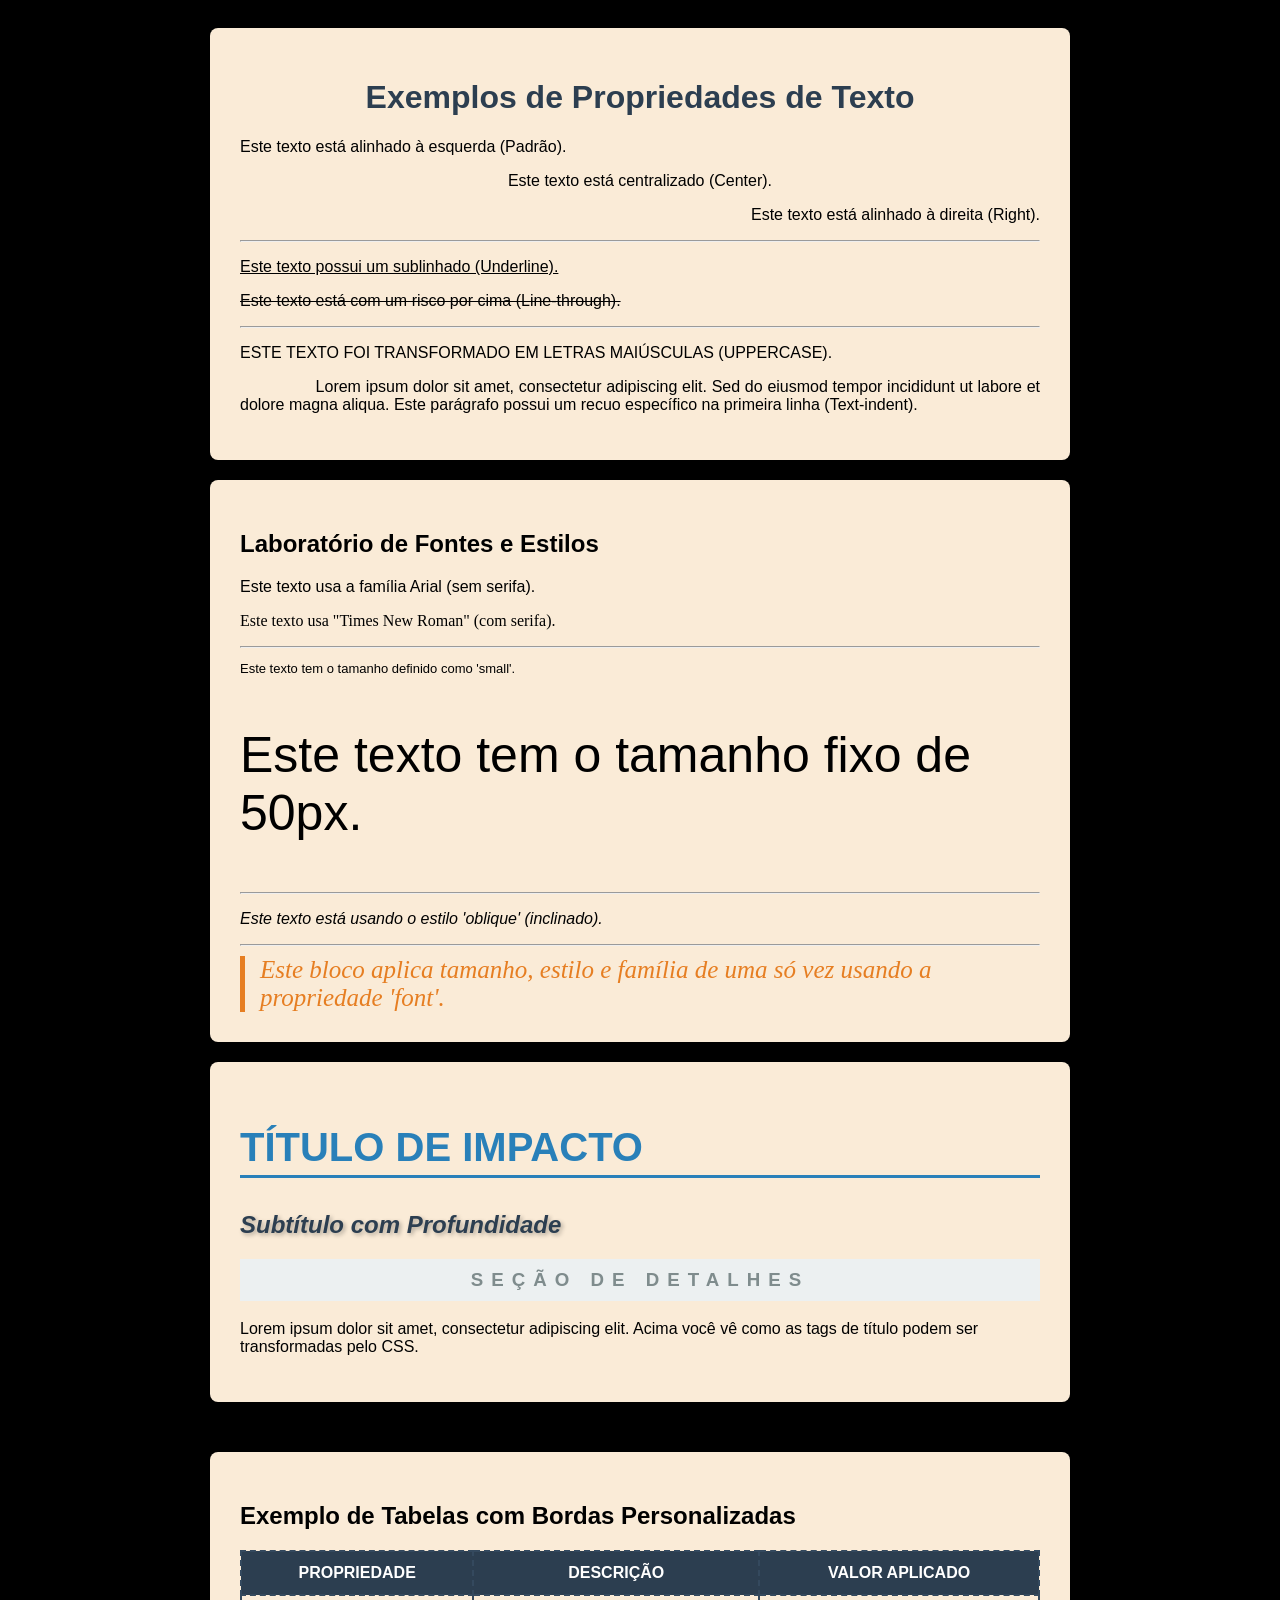
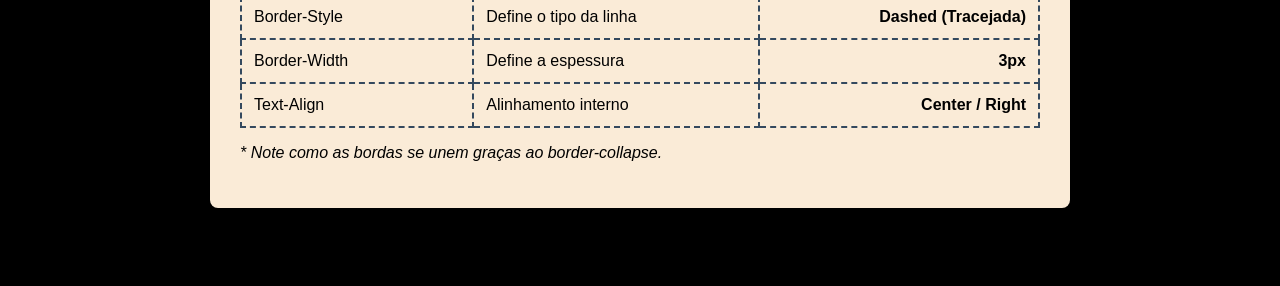
<file: index.html>
<!DOCTYPE html>
<html lang="pt-br">
<head>
    <meta charset="UTF-8">
    <meta name="viewport" content="width=device-width, initial-scale=1.0">
    <title>Exemplo de Estilização de Texto</title>
    <link rel="stylesheet" href="style.css">
</head>
<body>

    <main class="container">
        <h1>Exemplos de Propriedades de Texto</h1>

        <p class="alinhar-esquerda">Este texto está alinhado à esquerda (Padrão).</p>
        <p class="alinhar-centro">Este texto está centralizado (Center).</p>
        <p class="alinhar-direita">Este texto está alinhado à direita (Right).</p>

        <hr>

        <p class="sublinhado">Este texto possui um sublinhado (Underline).</p>
        <p class="riscado">Este texto está com um risco por cima (Line-through).</p>

        <hr>

        <p class="caixa-alta">Este texto foi transformado em letras maiúsculas (Uppercase).</p>
        
        <p class="paragrafo-recuo">
            Lorem ipsum dolor sit amet, consectetur adipiscing elit. Sed do eiusmod tempor 
            incididunt ut labore et dolore magna aliqua. Este parágrafo possui um recuo 
            específico na primeira linha (Text-indent).
        </p>
    </main>

<section class="container" style="margin-top: 20px;">
        <h2>Laboratório de Fontes e Estilos</h2>

        <p class="fonte-arial">Este texto usa a família Arial (sem serifa).</p>
        <p class="fonte-times">Este texto usa "Times New Roman" (com serifa).</p>

        <hr>

        <p class="tamanho-pequeno">Este texto tem o tamanho definido como 'small'.</p>
        <p class="tamanho-grande">Este texto tem o tamanho fixo de 50px.</p>

        <hr>

        <p class="estilo-obliquo">Este texto está usando o estilo 'oblique' (inclinado).</p>

        <hr>

        <div class="estilo-misto">
            Este bloco aplica tamanho, estilo e família de uma só vez usando a propriedade 'font'.
        </div>
    </section>

    <section class="container" style="margin-top: 20px; margin-bottom: 50px;">
        <h1 class="titulo-principal">Título de Impacto</h1>
        
        <h2 class="titulo-sombra">Subtítulo com Profundidade</h2>
        
        <h3 class="titulo-espacado">SEÇÃO DE DETALHES</h3>
        
        <p>
            Lorem ipsum dolor sit amet, consectetur adipiscing elit. 
            Acima você vê como as tags de título podem ser transformadas pelo CSS.
        </p>
    </section>

    <section class="container" style="margin-top: 20px; margin-bottom: 50px;">
        <h2>Exemplo de Tabelas com Bordas Personalizadas</h2>

        <table class="tabela-estilizada">
            <thead>
                <tr>
                    <th>Propriedade</th>
                    <th>Descrição</th>
                    <th>Valor Aplicado</th>
                </tr>
            </thead>
            <tbody>
                <tr>
                    <td>Border-Style</td>
                    <td>Define o tipo da linha</td>
                    <td>Dashed (Tracejada)</td>
                </tr>
                <tr>
                    <td>Border-Width</td>
                    <td>Define a espessura</td>
                    <td>3px</td>
                </tr>
                <tr>
                    <td>Text-Align</td>
                    <td>Alinhamento interno</td>
                    <td>Center / Right</td>
                </tr>
            </tbody>
        </table>

        <p><i>* Note como as bordas se unem graças ao border-collapse.</i></p>
    </section>

</body>
</html>
</file>
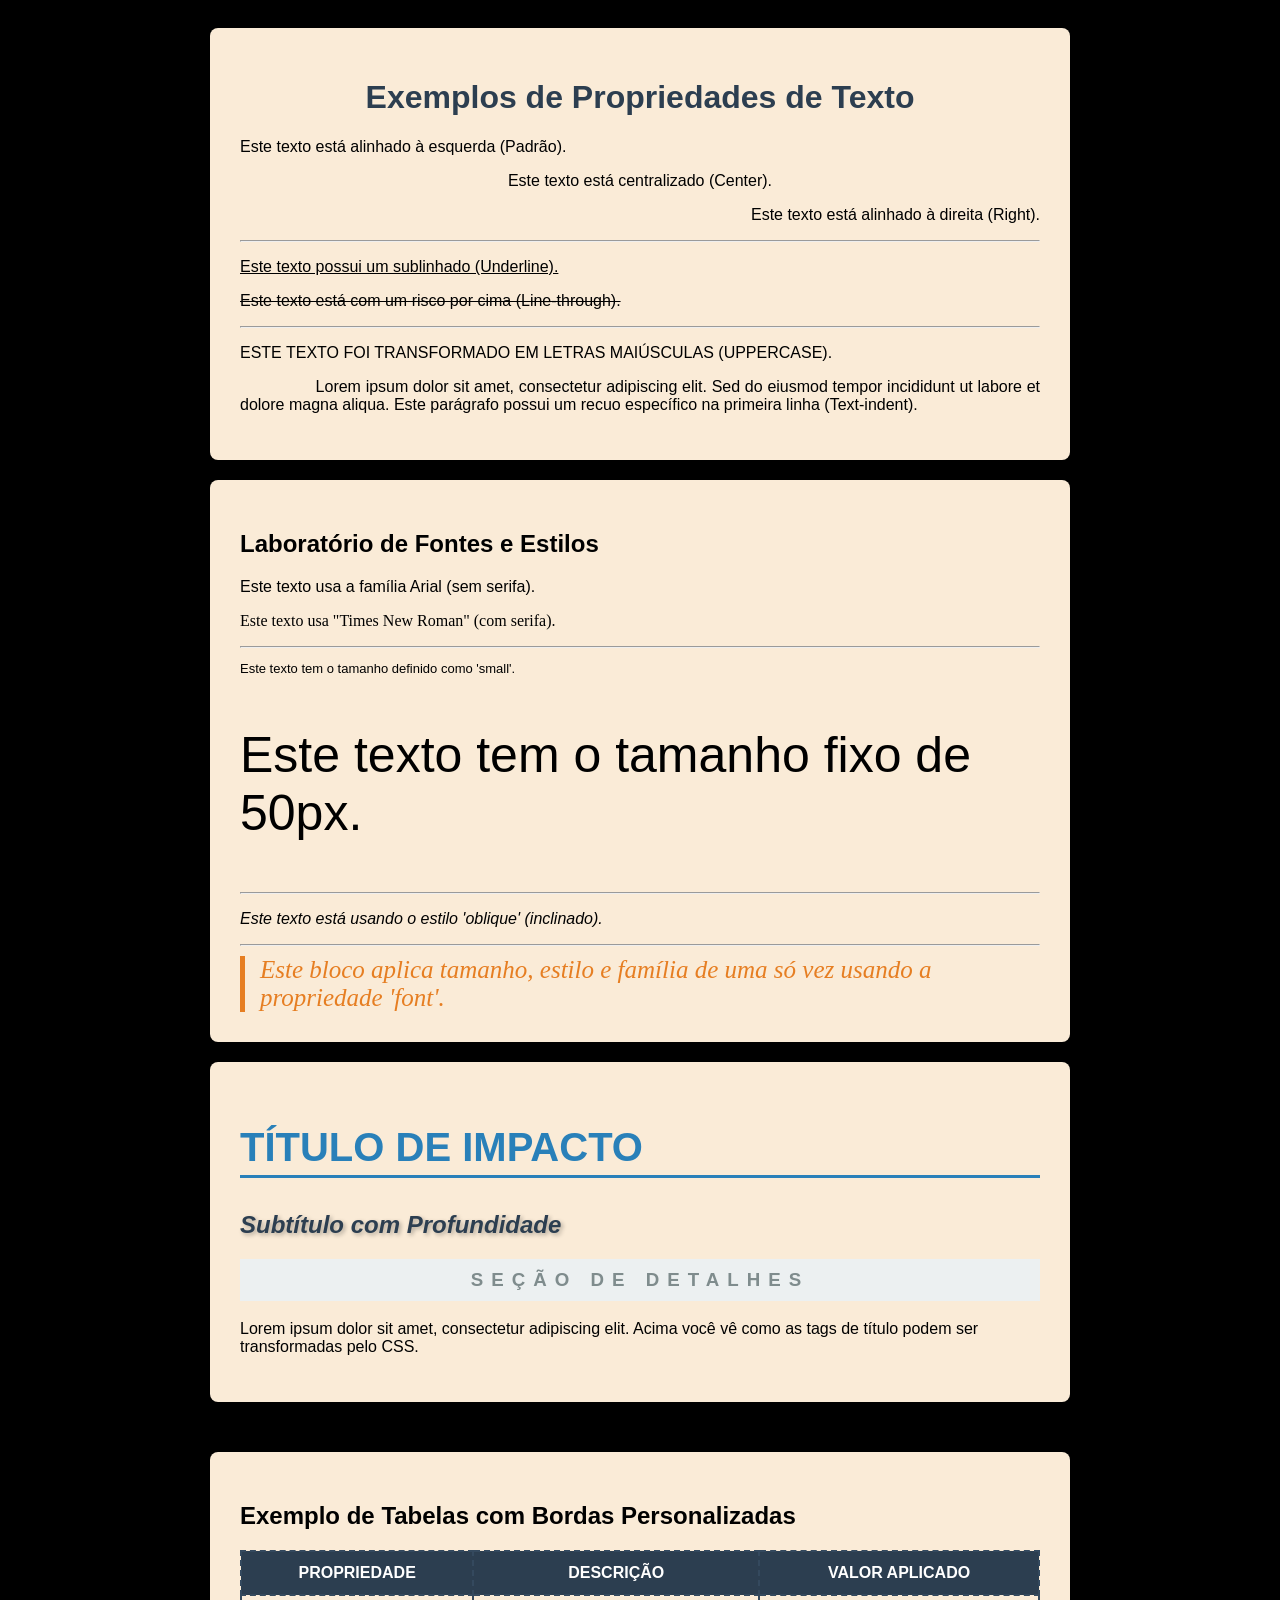
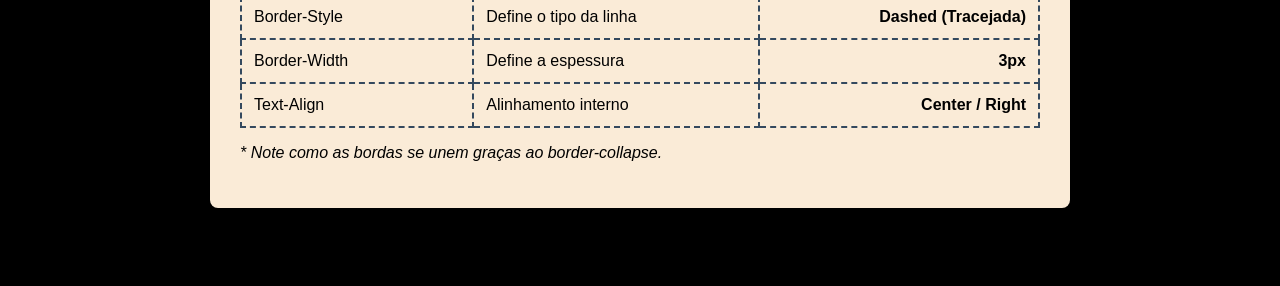
<file: 019-css-fontes.html>
<!DOCTYPE html>
<html lang="pt-br">
<head>
    <meta charset="UTF-8">
    <meta name="viewport" content="width=device-width, initial-scale=1.0">
    <title>Exemplo de Estilização de Texto</title>
    <link rel="stylesheet" href="style.css">
</head>
<body>

    <main class="container">
        <h1>Exemplos de Propriedades de Texto</h1>

        <p class="alinhar-esquerda">Este texto está alinhado à esquerda (Padrão).</p>
        <p class="alinhar-centro">Este texto está centralizado (Center).</p>
        <p class="alinhar-direita">Este texto está alinhado à direita (Right).</p>

        <hr>

        <p class="sublinhado">Este texto possui um sublinhado (Underline).</p>
        <p class="riscado">Este texto está com um risco por cima (Line-through).</p>

        <hr>

        <p class="caixa-alta">Este texto foi transformado em letras maiúsculas (Uppercase).</p>
        
        <p class="paragrafo-recuo">
            Lorem ipsum dolor sit amet, consectetur adipiscing elit. Sed do eiusmod tempor 
            incididunt ut labore et dolore magna aliqua. Este parágrafo possui um recuo 
            específico na primeira linha (Text-indent).
        </p>
    </main>

<section class="container" style="margin-top: 20px;">
        <h2>Laboratório de Fontes e Estilos</h2>

        <p class="fonte-arial">Este texto usa a família Arial (sem serifa).</p>
        <p class="fonte-times">Este texto usa "Times New Roman" (com serifa).</p>

        <hr>

        <p class="tamanho-pequeno">Este texto tem o tamanho definido como 'small'.</p>
        <p class="tamanho-grande">Este texto tem o tamanho fixo de 50px.</p>

        <hr>

        <p class="estilo-obliquo">Este texto está usando o estilo 'oblique' (inclinado).</p>

        <hr>

        <div class="estilo-misto">
            Este bloco aplica tamanho, estilo e família de uma só vez usando a propriedade 'font'.
        </div>
    </section>

    <section class="container" style="margin-top: 20px; margin-bottom: 50px;">
        <h1 class="titulo-principal">Título de Impacto</h1>
        
        <h2 class="titulo-sombra">Subtítulo com Profundidade</h2>
        
        <h3 class="titulo-espacado">SEÇÃO DE DETALHES</h3>
        
        <p>
            Lorem ipsum dolor sit amet, consectetur adipiscing elit. 
            Acima você vê como as tags de título podem ser transformadas pelo CSS.
        </p>
    </section>

    <section class="container" style="margin-top: 20px; margin-bottom: 50px;">
        <h2>Exemplo de Tabelas com Bordas Personalizadas</h2>

        <table class="tabela-estilizada">
            <thead>
                <tr>
                    <th>Propriedade</th>
                    <th>Descrição</th>
                    <th>Valor Aplicado</th>
                </tr>
            </thead>
            <tbody>
                <tr>
                    <td>Border-Style</td>
                    <td>Define o tipo da linha</td>
                    <td>Dashed (Tracejada)</td>
                </tr>
                <tr>
                    <td>Border-Width</td>
                    <td>Define a espessura</td>
                    <td>3px</td>
                </tr>
                <tr>
                    <td>Text-Align</td>
                    <td>Alinhamento interno</td>
                    <td>Center / Right</td>
                </tr>
            </tbody>
        </table>

        <p><i>* Note como as bordas se unem graças ao border-collapse.</i></p>
    </section>

</body>
</html>
</file>
<file: style.css>
/* Estilo geral para o corpo */
body {
    font-family: Arial, sans-serif;
    background-color: black;
    padding: 20px;
}

.container {
    background-color: antiquewhite;
    padding: 30px; /*Coloca o texto com bordas dessa área branca. */
    border-radius: 8px;
    max-width: 800px; /*Especificado o tamanho. 
                        Independentemente do tamanho do monitor, 
                        o texto nunca passará de 800 pixels de largura. */
    margin: auto; /* Pega o bloco de 800px e o coloca para o centro exato da tela*/
}

/* COLOR: Define a cor do texto */
h1 {
    color: #2c3e50;
    text-align: center;
}

/* TEXT-ALIGN: Define o alinhamento horizontal */
.alinhar-esquerda {
    text-align: left; /* Alinhamento à esquerda */
}

.alinhar-centro {
    text-align: center; /* Alinhamento centralizado */
}

.alinhar-direita {
    text-align: right; /* Alinhamento à direita */
}

/* TEXT-DECORATION: Adiciona linhas decorativas */
.sublinhado {
    text-decoration: underline; /* Coloca uma linha abaixo do texto */
}

.riscado {
    text-decoration: line-through; /* Coloca uma linha cortando o texto */
}

/* TEXT-TRANSFORM: Altera a capitalização das letras */
.caixa-alta {
    /* uppercase transforma tudo em CAIXA ALTA */
    text-transform: uppercase; 
}

/* TEXT-INDENT: Define o recuo da primeira linha de um parágrafo */
.paragrafo-recuo {
    /* Aplica um recuo de 2cm no início do texto */
    text-indent: 2cm; 
    text-align: justify; /* Justifica o texto para as laterais ficarem retas */
}

/* FONT-FAMILY: Define o tipo da letra */
.fonte-arial {
    font-family: Arial, Helvetica, sans-serif; /* Fonte limpa e moderna */
}

.fonte-times {
    /* Usamos aspas quando o nome da fonte tem espaços */
    font-family: "Times New Roman", Times, serif; 
}

/* FONT-SIZE: Define o tamanho da letra */
.tamanho-pequeno {
    font-size: small; /* Tamanho relativo pré-definido pelo navegador */
}

.tamanho-grande {
    font-size: 50px; /* Tamanho fixo em pixels (ideal para títulos de impacto) */
}

/* FONT-STYLE: Define a inclinação da letra */
.estilo-obliquo {
    /* 'oblique' inclina a fonte original, diferente do 'italic' que usa uma versão desenhada */
    font-style: oblique; 
}

/* PROPRIEDADE SHORTHAND (Tudo em um) */
.estilo-misto {
    /* Ordem recomendada: estilo | tamanho | família */
    font: oblique 25px "Times New Roman";
    
    /* Outras propriedades para destacar o bloco */
    color: #e67e22;
    border-left: 5px solid #e67e22;
    padding-left: 15px;
    margin-top: 10px;
}

/* --- ESTILIZAÇÃO ESPECÍFICA PARA TÍTULOS --- */

/* Estilizando o H1 com uma borda inferior e transformando em caixa alta */
.titulo-principal {
    color: #2980b9;
    font-size: 40px;
    text-align: left;
    text-transform: uppercase;
    /* Adiciona uma linha sólida azul embaixo do título */
    border-bottom: 3px solid #2980b9; 
    padding-bottom: 5px;
}

/* Usando sombra (text-shadow) para dar destaque ao H2 */
.titulo-sombra {
    color: #2c3e50;
    /* text-shadow: deslocamento-x | deslocamento-y | desfoque | cor */
    text-shadow: 2px 2px 4px rgba(0, 0, 0, 0.3);
    font-style: italic;
}

/* Usando espaçamento entre letras (letter-spacing) no H3 */
.titulo-espacado {
    color: #7f8c8d;
    /* letter-spacing aumenta a distância entre cada letra do título */
    letter-spacing: 8px;
    text-align: center;
    background-color: #ecf0f1;
    padding: 10px;
}

/* --- ESTILIZAÇÃO DE TABELAS E BORDAS --- */

/* Configurações da Tabela Pai */
.tabela-estilizada {
    width: 100%;               /* Faz a tabela ocupar toda a largura do container */
    
    /* BORDER-COLLAPSE: Faz com que as bordas das células se unam em uma só. 
       Sem isso, cada célula teria sua própria borda separada (aparência de grade antiga). */
    border-collapse: collapse; 
    
    margin-top: 20px;
}

/* Estilizando as células de cabeçalho (th) e de dados (td) */
.tabela-estilizada th, 
.tabela-estilizada td {
    /* BORDER-STYLE: Define o estilo da linha (solid, dashed, dotted, double) */
    border-style: dashed;
    
    /* BORDER-WIDTH: Define o quão grossa é a linha */
    border-width: 2px;
    
    /* BORDER-COLOR: Define a cor da linha da borda */
    border-color: #34495e;
    
    padding: 12px;             /* Espaço interno para o texto não sufocar */
}

/* Aplicando TEXT-ALIGN dentro da tabela */
.tabela-estilizada th {
    background-color: #2c3e50;
    color: white;
    text-align: center;        /* Centraliza o texto do cabeçalho */
    text-transform: uppercase;
}

.tabela-estilizada td {
    /* Alinha o texto das células à esquerda */
    text-align: left; 
}

/* Exemplo de alinhamento específico para a última coluna */
.tabela-estilizada td:last-child {
    text-align: right;         /* Alinha a última coluna à direita */
    font-weight: bold;
}
</file>
